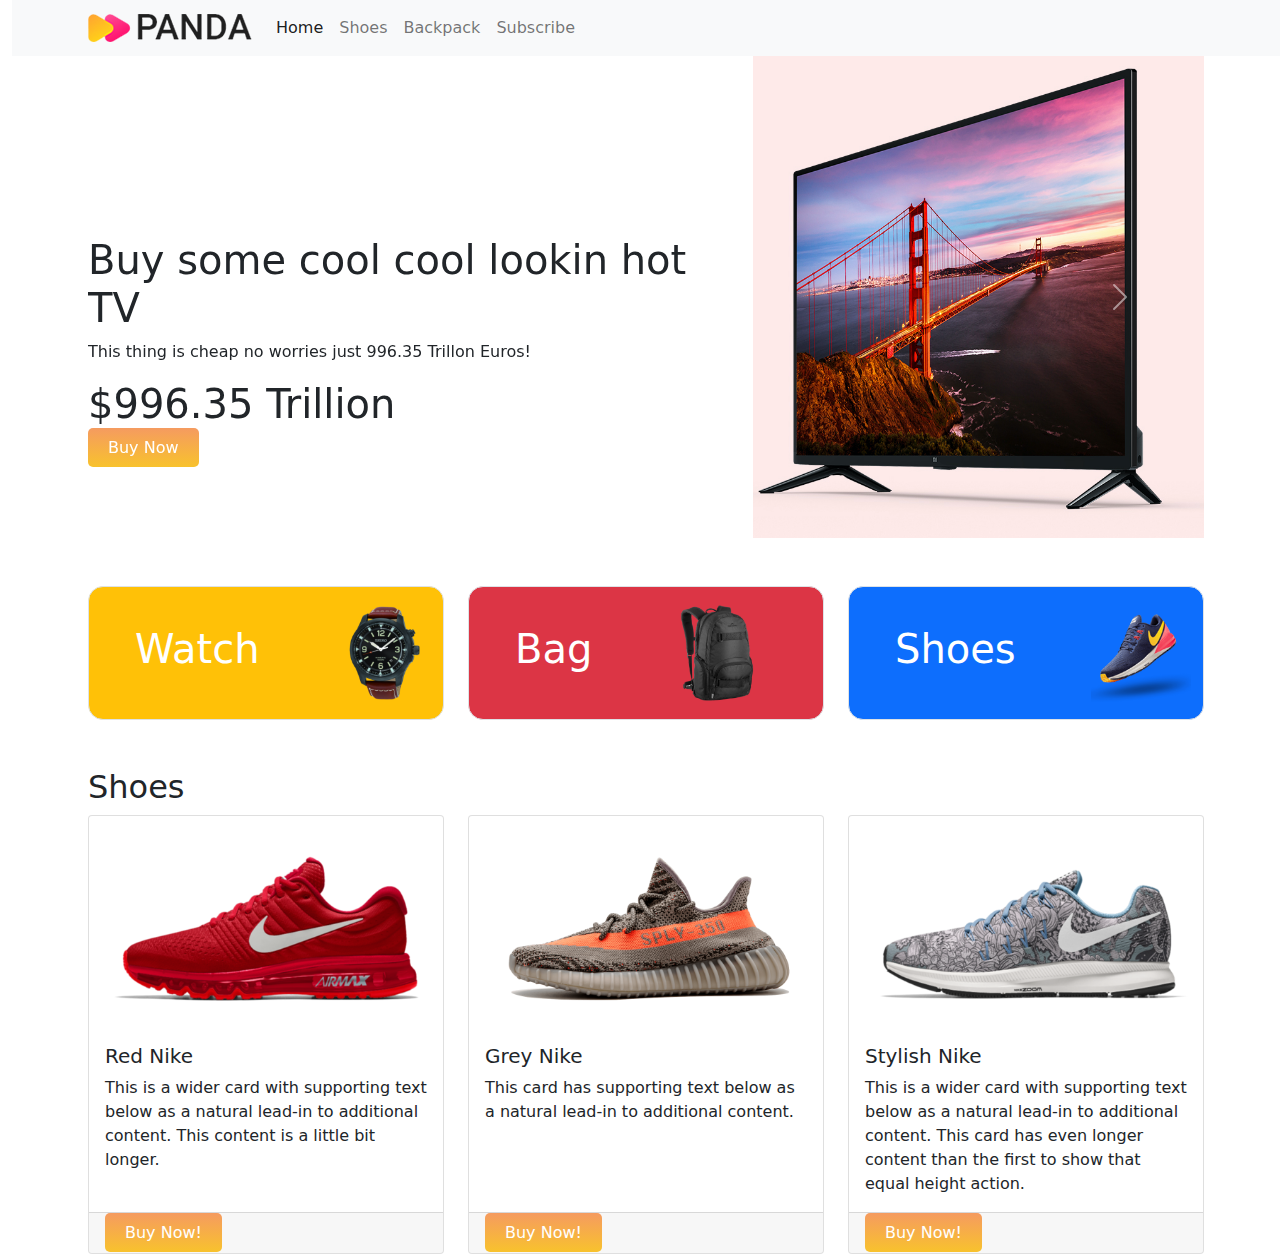
<file: index.html>
<!DOCTYPE html>
<html lang="en">

<head>
    <meta charset="UTF-8">
    <meta http-equiv="X-UA-Compatible" content="IE=edge">
    <meta name="viewport" content="width=device-width, initial-scale=1.0">
    <title>Panda Shop</title>
    <link rel="stylesheet" href="css/bootstrap.min.css">
    <link rel="stylesheet" href="style.css">
</head>

<body>
    <header>
        <!-- header start -->
        <nav class="navbar navbar-expand-lg navbar-light bg-light">
            <div class="container">
                <img class="me-3" src="panda-commerce-master/images/logo.png" alt="">
                <button class="navbar-toggler" type="button" data-bs-toggle="collapse"
                    data-bs-target="#navbarSupportedContent" aria-controls="navbarSupportedContent"
                    aria-expanded="false" aria-label="Toggle navigation">
                    <span class="navbar-toggler-icon"></span>
                </button>
                <div class="collapse navbar-collapse" id="navbarSupportedContent">
                    <ul class="navbar-nav me-auto mb-2 mb-lg-0">
                        <li class="nav-item">
                            <a class="nav-link active" aria-current="page" href="#">Home</a>
                        </li>
                        <li class="nav-item">
                            <a class="nav-link" href="#">Shoes</a>
                        </li>
                        <li class="nav-item">
                            <a class="nav-link" href="#">Backpack</a>
                        </li>
                        <li class="nav-item">
                            <a class="nav-link" href="#">Subscribe</a>
                        </li>
                    </ul>
                </div>
            </div>
        </nav>
        <!-- slider start -->
        <section class="container">
            <div id="carouselExampleControls" class="carousel slide" data-bs-ride="carousel">
                <div class="carousel-inner">
                    <div class="carousel-item active">
                        <div class="row">
                            <div class="col-lg-7 mt-8_00">
                                <h1>Buy some cool cool lookin hot TV</h1>
                                <p>This thing is cheap no worries just 996.35 Trillon Euros!</p>
                                <h1>$996.35 Trillion</h1>
                                <a class="btn-mtn-khtn" href="eror.html">Buy Now</a>
                            </div>
                            <div class="col-lg-5">
                                <img src="panda-commerce-master/images/banner-images/tv.png" class="d-block w-100"
                                    alt="...">
                            </div>
                        </div>
                    </div>

                    <div class="carousel-item">
                        <div class="row">
                            <div class="col-lg-7 mt-8_00">
                                <h1>You are gonna want this PS-5</h1>
                                <p>PS-5 stocks are running low on Bangladesh but not in our website get some now for
                                    just 83.6 Million Euros!</p>
                                <h1>$83.6 Million</h1>
                                <a class="btn-mtn-khtn" href="eror.html">Buy Now</a>
                            </div>
                            <div class="col-lg-5">
                                <img src="panda-commerce-master/images/banner-images/hola.png" class="d-block w-100 mf"
                                    alt="...">
                            </div>
                        </div>
                    </div>
                    <div class="carousel-item">
                        <div class="row">
                            <div class="col-lg-7 mt-8_00">
                                <h1>Nobodys buying a Playstation headset but still you can get it here</h1>
                                <p>You want this thing beacuse why not!? okay you wanna no gota be Exclusive just like
                                    Playstation Exclusive's!! + its just 48,000 kidneys!</p>
                                <h1>$48,000,000</h1>
                                <a class="btn-mtn-khtn" href="eror.html">Buy Now</a>
                            </div>
                            <div class="col-lg-5">
                                <img src="panda-commerce-master/images/banner-images/ps5-headset.jpeg"
                                    class="d-block w-100" alt="...">
                            </div>
                        </div>
                    </div>
                    <div class="carousel-item">
                        <div class="row">
                            <div class="col-lg-7 mt-8_00">
                                <h1>I know you are not a Microsoft guy but still</h1>
                                <p>Are you srsly gonna buy this imean c'mon! have you entered this website from Bing?? +
                                    its 109.99 hundred thousand Euros cheapest of all!</p>
                                <h1>$110,00,000</h1>
                                <a class="btn-mtn-khtn" href="eror.html">Buy Now</a>
                            </div>
                            <div class="col-lg-5">
                                <img src="panda-commerce-master/images/banner-images/xbox.png"
                                    class="d-block w-100 mf-2" alt="...">
                            </div>
                        </div>
                    </div>
                    <div class="carousel-item">
                        <div class="row">
                            <div class="col-lg-7 mt-8_00">
                                <h1>You know the drill!</h1>
                                <p> thats a good headset and you have to get it! Its 789.365 billion Euros!</p>
                                <h1>$789.365 Billion</h1>
                                <a class="btn-mtn-khtn" href="eror.html">Buy Now</a>
                            </div>
                            <div class="col-lg-5">
                                <img src="panda-commerce-master/images/banner-images/headphone.png"
                                    class="d-block w-100" alt="...">
                            </div>
                        </div>
                    </div>
                </div>
                <button class="carousel-control-prev color-dark" type="button" data-bs-target="#carouselExampleControls"
                    data-bs-slide="prev">
                    <span class="carousel-control-prev-icon" aria-hidden="true"></span>
                    <span class="visually-hidden">Previous</span>
                </button>
                <button class="carousel-control-next" type="button" data-bs-target="#carouselExampleControls"
                    data-bs-slide="next">
                    <span class="carousel-control-next-icon color-dark" aria-hidden="true"></span>
                    <span class="visually-hidden">Next</span>
                </button>
            </div>
        </section>
    </header>
    <main>
        <section class="container my-5">
            <div class="row g-4 ">
                <div class="col-lg-4 col-md-6">
                    <div class="p-3 border bg-warning d-flex align-items-center parent-bad">
                        <p class="parasite h1">Watch</p> <img class="parasite-pic"
                            src="panda-commerce-master/images/categories/watch.png" alt="">
                    </div>
                </div>
                <div class="col-lg-4 col-md-6">
                    <div class="p-3 border bg-danger d-flex align-items-center parent-bad">
                        <p class="parasite h1">Bag</p> <img class="parasite-pic"
                            src="panda-commerce-master/images/categories/bag.png" alt="">
                    </div>
                </div>
                <div class="col-lg-4 col-md-6">
                    <div class="p-3 border bg-primary d-flex align-items-center parent-bad">
                        <p class="parasite h1">Shoes</p> <img class="parasite-pic"
                            src="panda-commerce-master/images/categories/shoes.png" alt="">
                    </div>
                </div>
            </div>
        </section>
        <section class="container">
            <h2 class="h2">Shoes</h2>
            <div class="row row-cols-1 row-cols-md-3 g-4">
                <div class="col">
                    <div class="card h-100">
                        <img src="panda-commerce-master/images/shoes/shoe-3.png" class="card-img-top" alt="...">
                        <div class="card-body">
                            <h5 class="card-title">Red Nike</h5>
                            <p class="card-text">This is a wider card with supporting text below as a natural lead-in to
                                additional content. This content is a little bit longer.</p>
                        </div>
                        <div class="card-footer">
                            <a class="btn-mtn-khtn" href="eror.html">Buy Now!</a>
                        </div>
                    </div>
                </div>
                <div class="col">
                    <div class="card h-100">
                        <img src="panda-commerce-master/images/shoes/shoe-1.png" class="card-img-top" alt="...">
                        <div class="card-body">
                            <h5 class="card-title">Grey Nike</h5>
                            <p class="card-text">This card has supporting text below as a natural lead-in to additional
                                content.</p>
                        </div>
                        <div class="card-footer">
                            <a class="btn-mtn-khtn" href="eror.html">Buy Now!</a>
                        </div>
                    </div>
                </div>
                <div class="col">
                    <div class="card h-100">
                        <img src="panda-commerce-master/images/shoes/shoe-2.png" class="card-img-top" alt="...">
                        <div class="card-body">
                            <h5 class="card-title">Stylish Nike</h5>
                            <p class="card-text">This is a wider card with supporting text below as a natural lead-in to
                                additional content. This card has even longer content than the first to show that equal
                                height action.</p>
                        </div>
                        <div class="card-footer">
                            <a class="btn-mtn-khtn" href="eror.html">Buy Now!</a>
                        </div>
                    </div>
                </div>
            </div>
        </section>
    </main>
    <footer>

    </footer>
    <script src="js/bootstrap.bundle.min.js"></script>
</body>

</html>
</file>
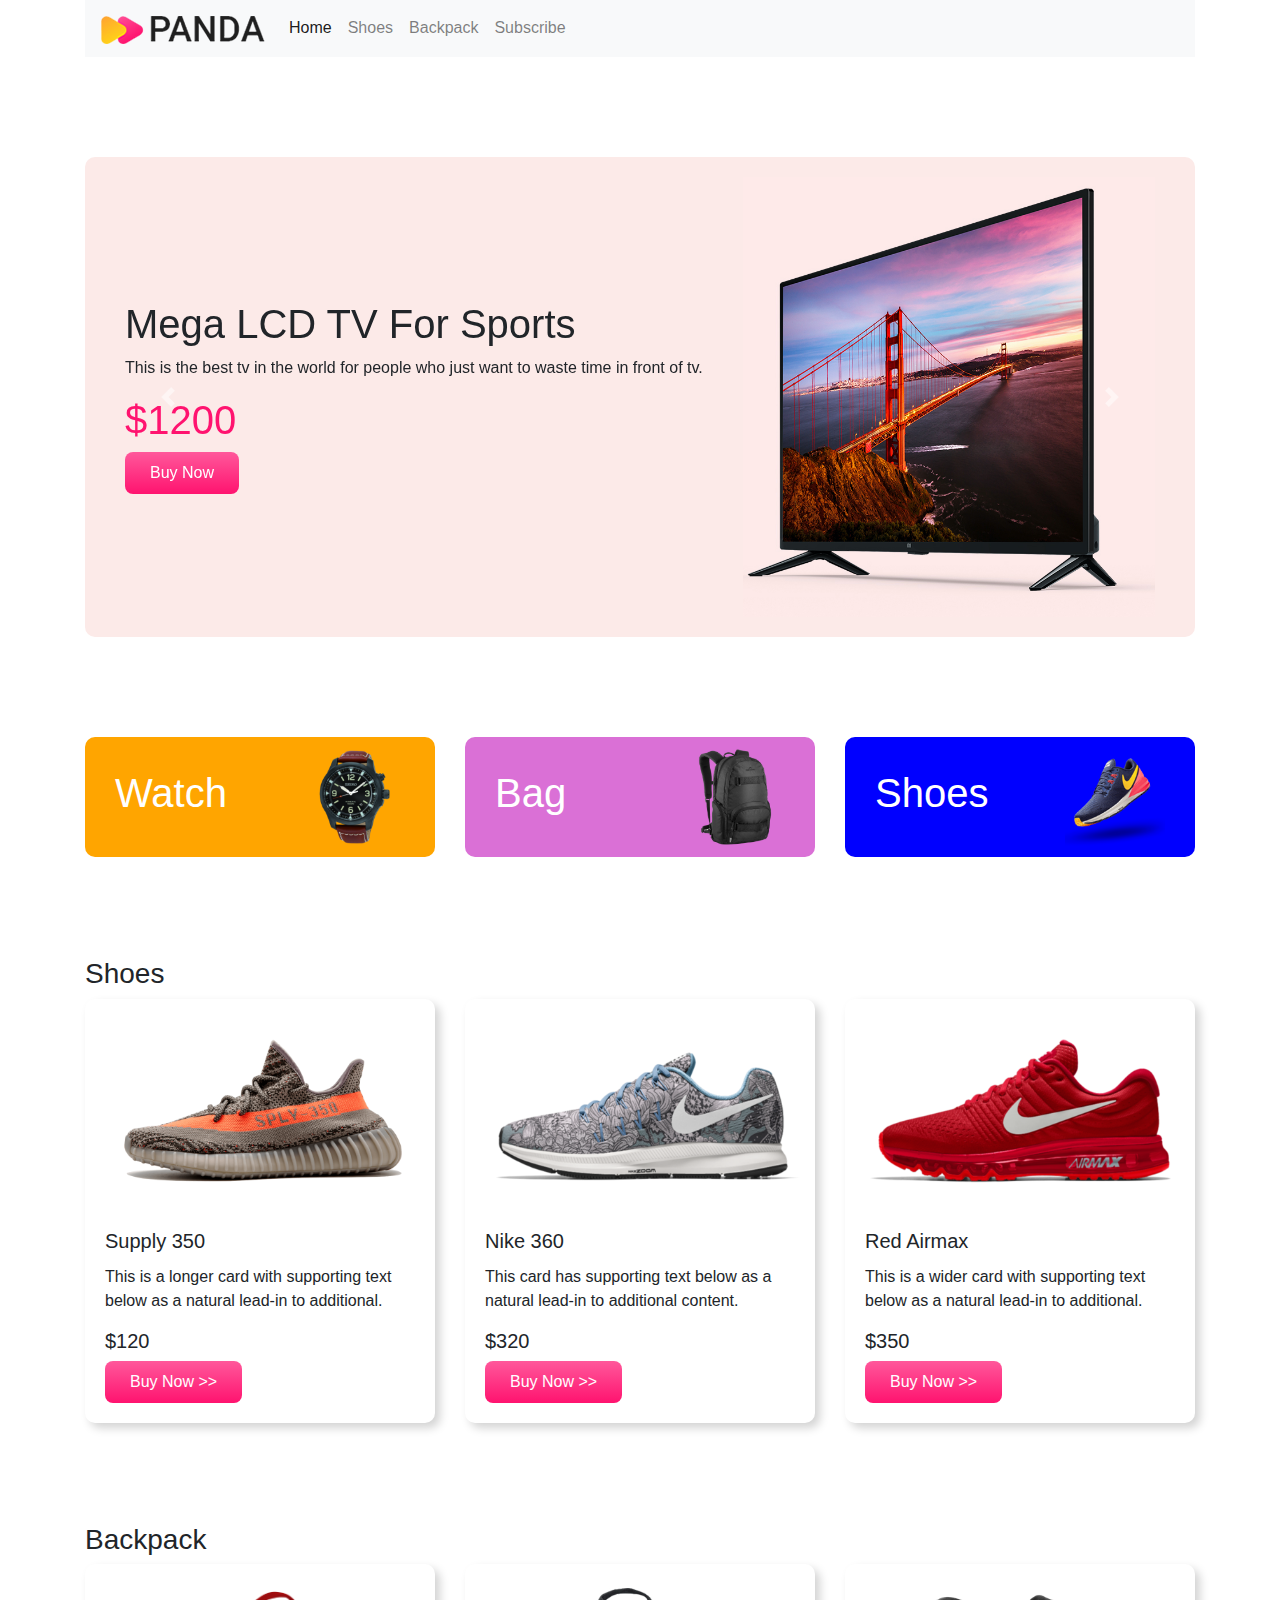
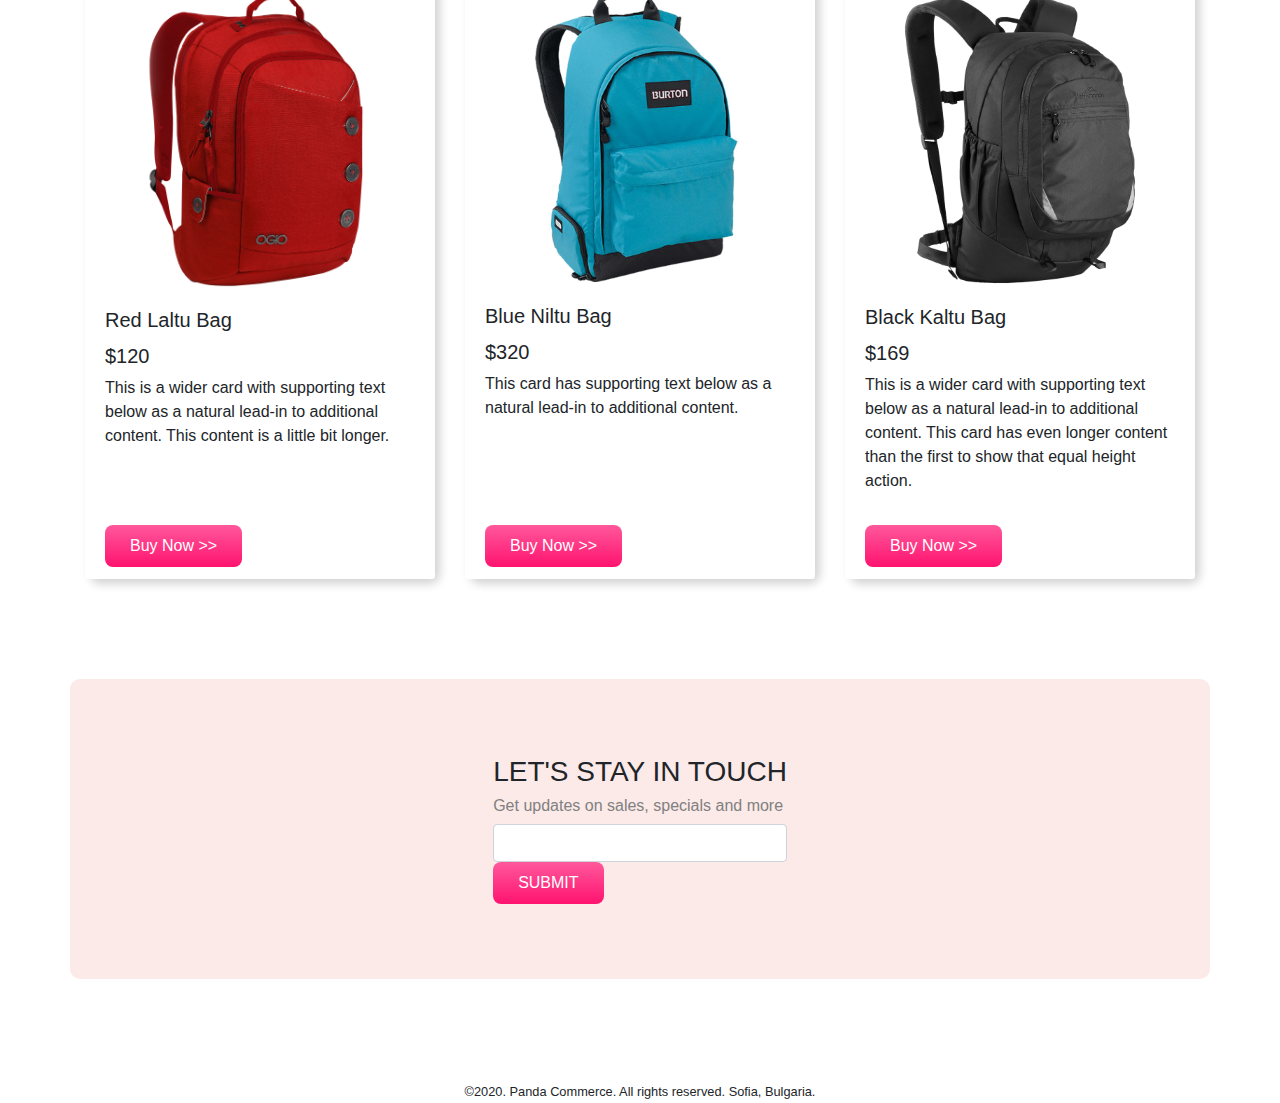
<file: panda-commerce-master/index.html>
<!DOCTYPE html>
<html lang="en">
<head>
    <meta charset="UTF-8">
    <meta name="viewport" content="width=device-width, initial-scale=1.0">
    <meta http-equiv="X-UA-Compatible" content="ie=edge">
    <title>Panda Commerce</title>
    <link rel="stylesheet" href="https://stackpath.bootstrapcdn.com/bootstrap/4.4.1/css/bootstrap.min.css" integrity="sha384-Vkoo8x4CGsO3+Hhxv8T/Q5PaXtkKtu6ug5TOeNV6gBiFeWPGFN9MuhOf23Q9Ifjh" crossorigin="anonymous">
    <link rel="stylesheet" href="style.css">
</head>
<body>
    <div class="container">
        <nav class="navbar navbar-expand-lg navbar-light bg-light">
            <a class="navbar-brand" href="#">
                <img src="images/logo.png" alt="">
            </a>
            <button class="navbar-toggler" type="button" data-toggle="collapse" data-target="#navbarNav" aria-controls="navbarNav" aria-expanded="false" aria-label="Toggle navigation">
              <span class="navbar-toggler-icon"></span>
            </button>
            <div class="collapse navbar-collapse" id="navbarNav">
              <ul class="navbar-nav">
                <li class="nav-item active">
                  <a class="nav-link" href="#">Home <span class="sr-only">(current)</span></a>
                </li>
                <li class="nav-item">
                  <a class="nav-link" href="#shoes">Shoes</a>
                </li>
                <li class="nav-item">
                  <a class="nav-link" href="#backpack">Backpack</a>
                </li>
                <li class="nav-item">
                  <a class="nav-link" href="#subscribe">Subscribe</a>
                </li>
              </ul>
            </div>
          </nav>
    </div>
    <div class="container">
        <div id="carouselExampleControls" class="carousel slide orange-bg" data-ride="carousel">
            <div class="carousel-inner">
              <div class="carousel-item active">
                <div class="row align-items-center">
                    <div class="col-md-7">
                        <h1>Mega LCD TV For Sports</h1>
                        <p>This is the best tv in the world for people who just want to waste time in front of tv.</p>
                        <h1 class="price">$1200</h1>
                        <button class="buy-now-button">Buy Now</button>
                    </div>
                    <div class="col-md-5">
                        <img src="images/banner-images/tv.png" class="d-block w-100" alt="...">
                    </div>
                </div>
              </div>
              <div class="carousel-item">
                  <div class="row  align-items-center">
                      <div class="col-md-7">
                        <h1>Cool Dude Headphone</h1>
                        <p>This is the best headphone in the world for people who just want to waste time in front of funky world.</p>
                        <h1 class="price">$420</h1>
                        <button class="buy-now-button">Buy Now</button>
                      </div>
                      <div class="col-md-5">
                        <img src="images/banner-images/headphone.png" class="d-block w-100" alt="...">
                      </div>
                  </div>
              </div>
              <div class="carousel-item">
                  <div class="row align-items-center">
                      <div class="col-md-7">
                        <h1>X-Box for your living room</h1>
                        <p>This is the best x-box in the world for people who just want to waste time in front of fake sports.</p>
                        <h1 class="price">$600</h1>
                        <button class="buy-now-button">Buy Now</button>
                      </div>
                      <div class="col-md-5">
                        <img src="images/banner-images/xbox.png" class="d-block w-100" alt="...">
                      </div>
                  </div>
              </div>
            </div>
            <a class="carousel-control-prev" href="#carouselExampleControls" role="button" data-slide="prev">
              <span class="carousel-control-prev-icon" aria-hidden="true"></span>
              <span class="sr-only">Previous</span>
            </a>
            <a class="carousel-control-next" href="#carouselExampleControls" role="button" data-slide="next">
              <span class="carousel-control-next-icon" aria-hidden="true"></span>
              <span class="sr-only">Next</span>
            </a>
          </div>
    </div>
    
    <div class="container categories">
      <div class="row">
        <div class="col-md-4">
          <div class="d-flex justify-content-between align-items-center cat1">
            <h1>Watch</h1>
            <img src="images/categories/watch.png" alt="">
          </div>
        </div>
        <div class="col-md-4">
          <div class="d-flex justify-content-between align-items-center cat2">
            <h1>Bag</h1>
            <img src="images/categories/bag.png" alt="">
          </div>
        </div>
        <div class="col-md-4">
          <div class="d-flex justify-content-between align-items-center cat3">
            <h1>Shoes</h1>
            <img src="images/categories/shoes.png" alt="">
          </div>
        </div>
      </div>
    </div>

    <div class="container shoes" id="shoes">
      <h3>Shoes</h3>
      <div class="card-deck">
        <div class="card">
          <img src="images/shoes/shoe-1.png" class="card-img-top" alt="...">
          <div class="card-body">
            <h5 class="card-title">Supply 350</h5>
            <p class="card-text">This is a longer card with supporting text below as a natural lead-in to additional.</p>
            <h5>$120</h5>
            <button class="buy-now-button">Buy Now >></button>
          </div>
        </div>
        <div class="card">
          <img src="images/shoes/shoe-2.png" class="card-img-top" alt="...">
          <div class="card-body">
            <h5 class="card-title">Nike 360</h5>
            <p class="card-text">This card has supporting text below as a natural lead-in to additional content.</p>
            <h5>$320</h5>
            <button class="buy-now-button">Buy Now >></button>
          </div>
        </div>
        <div class="card">
          <img src="images/shoes/shoe-3.png" class="card-img-top" alt="...">
          <div class="card-body">
            <h5 class="card-title">Red Airmax</h5>
            <p class="card-text">This is a wider card with supporting text below as a natural lead-in to additional.</p>
            <h5>$350</h5>
            <button class="buy-now-button">Buy Now >></button>
          </div>
        </div>
      </div>
    </div>
    
    <div class="container" id="backpack">
      <h3>Backpack</h3>
      <div class="card-deck">
        <div class="card">
          <img src="images/bags/bag-1.png" class="card-img-top" alt="...">
          <div class="card-body">
            <h5 class="card-title">Red Laltu Bag</h5>
            <h5>$120</h5>
            <p class="card-text">This is a wider card with supporting text below as a natural lead-in to additional content. This content is a little bit longer.</p>
          </div>
          <div class="card-footer">
            <button class="buy-now-button">Buy Now >></button>
          </div>
        </div>
        <div class="card">
          <img src="images/bags/bag-2.png" class="card-img-top" alt="...">
          <div class="card-body">
            <h5 class="card-title">Blue Niltu Bag</h5>
            <h5>$320</h5>
            <p class="card-text">This card has supporting text below as a natural lead-in to additional content.</p>
          </div>
          <div class="card-footer">
            <button class="buy-now-button">Buy Now >></button>
          </div>
        </div>
        <div class="card">
          <img src="images/bags/bag-3.png" class="card-img-top" alt="...">
          <div class="card-body">
            <h5 class="card-title">Black Kaltu Bag</h5>
            <h5>$169</h5>
            <p class="card-text">This is a wider card with supporting text below as a natural lead-in to additional content. This card has even longer content than the first to show that equal height action.</p>
          </div>
          <div class="card-footer">
            <button class="buy-now-button">Buy Now >></button>
          </div>
        </div>
      </div>
    </div>
    
    <div class="container d-flex align-items-center justify-content-center orange-bg" id="subscribe">
      <div>
        <h3>LET'S STAY IN TOUCH</h3>
        <h6>Get updates on sales, specials and more</h6>
        <input class="form-control" type="text">
        <button class="buy-now-button">SUBMIT</button>
      </div>
    </div>

    <footer>
      <small> ©2020. Panda Commerce. All rights reserved. Sofia, Bulgaria. </small>
    </footer>

    <script src="https://code.jquery.com/jquery-3.4.1.slim.min.js" integrity="sha384-J6qa4849blE2+poT4WnyKhv5vZF5SrPo0iEjwBvKU7imGFAV0wwj1yYfoRSJoZ+n" crossorigin="anonymous"></script>
    <script src="https://cdn.jsdelivr.net/npm/popper.js@1.16.0/dist/umd/popper.min.js" integrity="sha384-Q6E9RHvbIyZFJoft+2mJbHaEWldlvI9IOYy5n3zV9zzTtmI3UksdQRVvoxMfooAo" crossorigin="anonymous"></script>
    <script src="https://stackpath.bootstrapcdn.com/bootstrap/4.4.1/js/bootstrap.min.js" integrity="sha384-wfSDF2E50Y2D1uUdj0O3uMBJnjuUD4Ih7YwaYd1iqfktj0Uod8GCExl3Og8ifwB6" crossorigin="anonymous"></script>
</body>
</html>
</file>
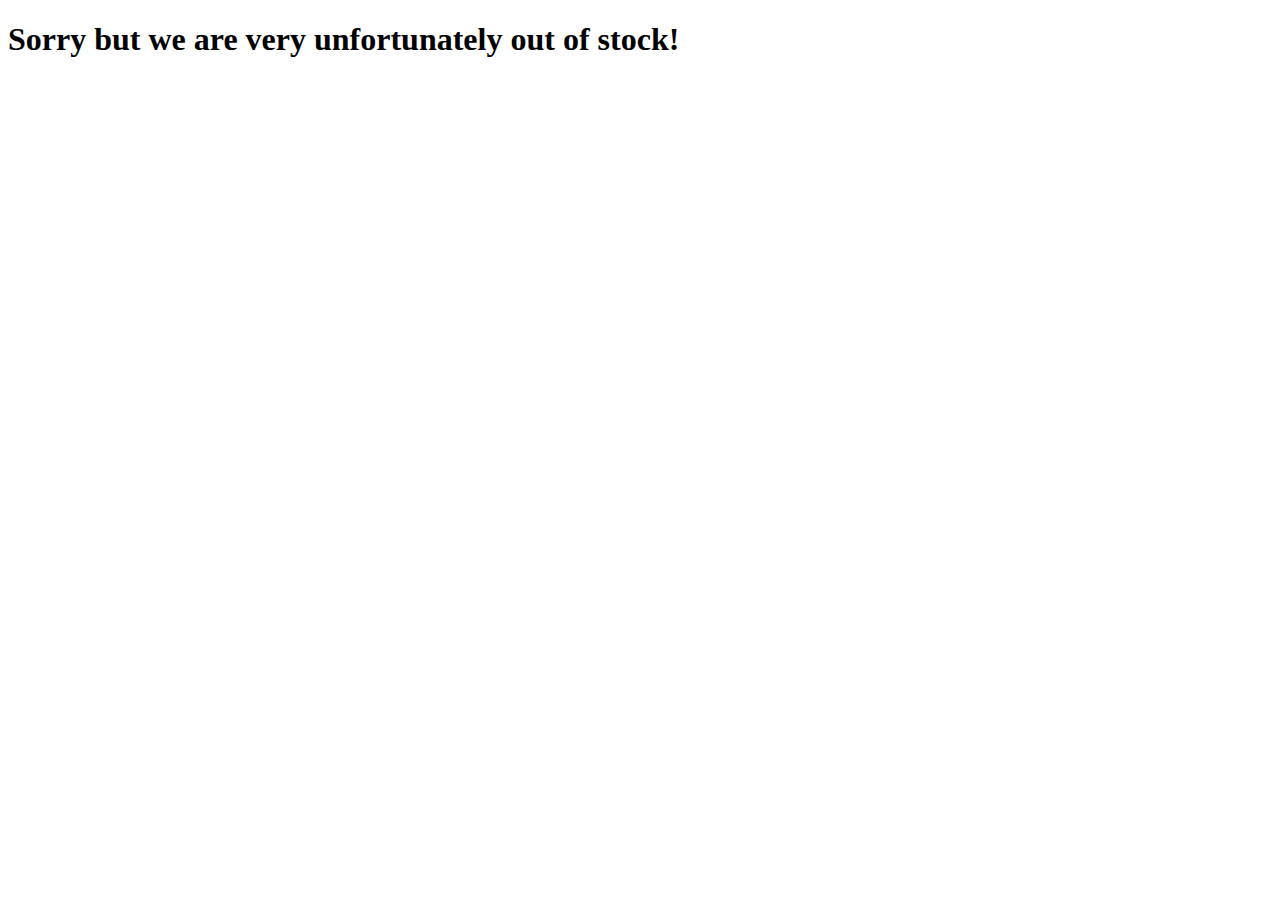
<file: eror.html>
<!DOCTYPE html>
<html lang="en">

<head>
    <meta charset="UTF-8">
    <meta http-equiv="X-UA-Compatible" content="IE=edge">
    <meta name="viewport" content="width=device-width, initial-scale=1.0">
    <title>Error</title>
</head>

<body>
    <H1 class="h1">Sorry but we are very unfortunately out of stock!</H1>
</body>

</html>
</file>
<file: style.css>
body{
    margin-left: 12px;
}
.mf{
    margin-top: 90px;
    height: 340px;
    margin-right: 30px;
    width: 270px;
}
.btn-mtn-khtn{
    text-decoration: none;
    background-image: linear-gradient(#F59B60, rgb(248, 194, 45));
    color: white;
    padding: 10px 20px;
    border-radius: 5px;
    font-weight: 500;
}
.mt-8_00{
    margin-top:180px;
}
.mf-2{
    margin-top: 80px;
}
.parasite{
    display: inline;
    color:white;
    font-weight: 500;
    margin-left: 30px;
    margin-right: 75px;
}
.parent-bad{
    border-radius: 15px;
}
.parasite-pic{
    width: 100px;
}
</file>
<file: panda-commerce-master/style.css>
.container{
    margin-bottom: 100px;
}
.orange-bg{
    background-color: #fceae8;
    border-radius: 10px;
}
.carousel-item{
    padding: 20px 40px;
}
.price{
    color: #FF136F;
}
.buy-now-button{
    background-image: linear-gradient(to bottom, #FF589B 0%, #FF136F 100%);
    color: #fff;
    border: none;
    border-radius: 8px;
    padding: 9px 25px;
    cursor: pointer;
}
.cat1, .cat2, .cat3{
    padding: 10px 30px;
    border-radius: 10px;
}
.cat1{
    background-color: orange;
}
.cat2{
    background-color: orchid;
}
.cat3{
    background-color: blue;
}
.categories h1{
    color: white;
}
.categories img{
    width: 100px;
}
.card{
    border: none;
    border-radius: 10px;
    box-shadow: 5px 5px 10px lightgray;
}
.card-footer{
    background-color: white;
    border-top: none;
}
#subscribe{
    height: 300px;
}
#subscribe h6{
    color: gray;
}
footer{
    text-align: center;
}
</file>
